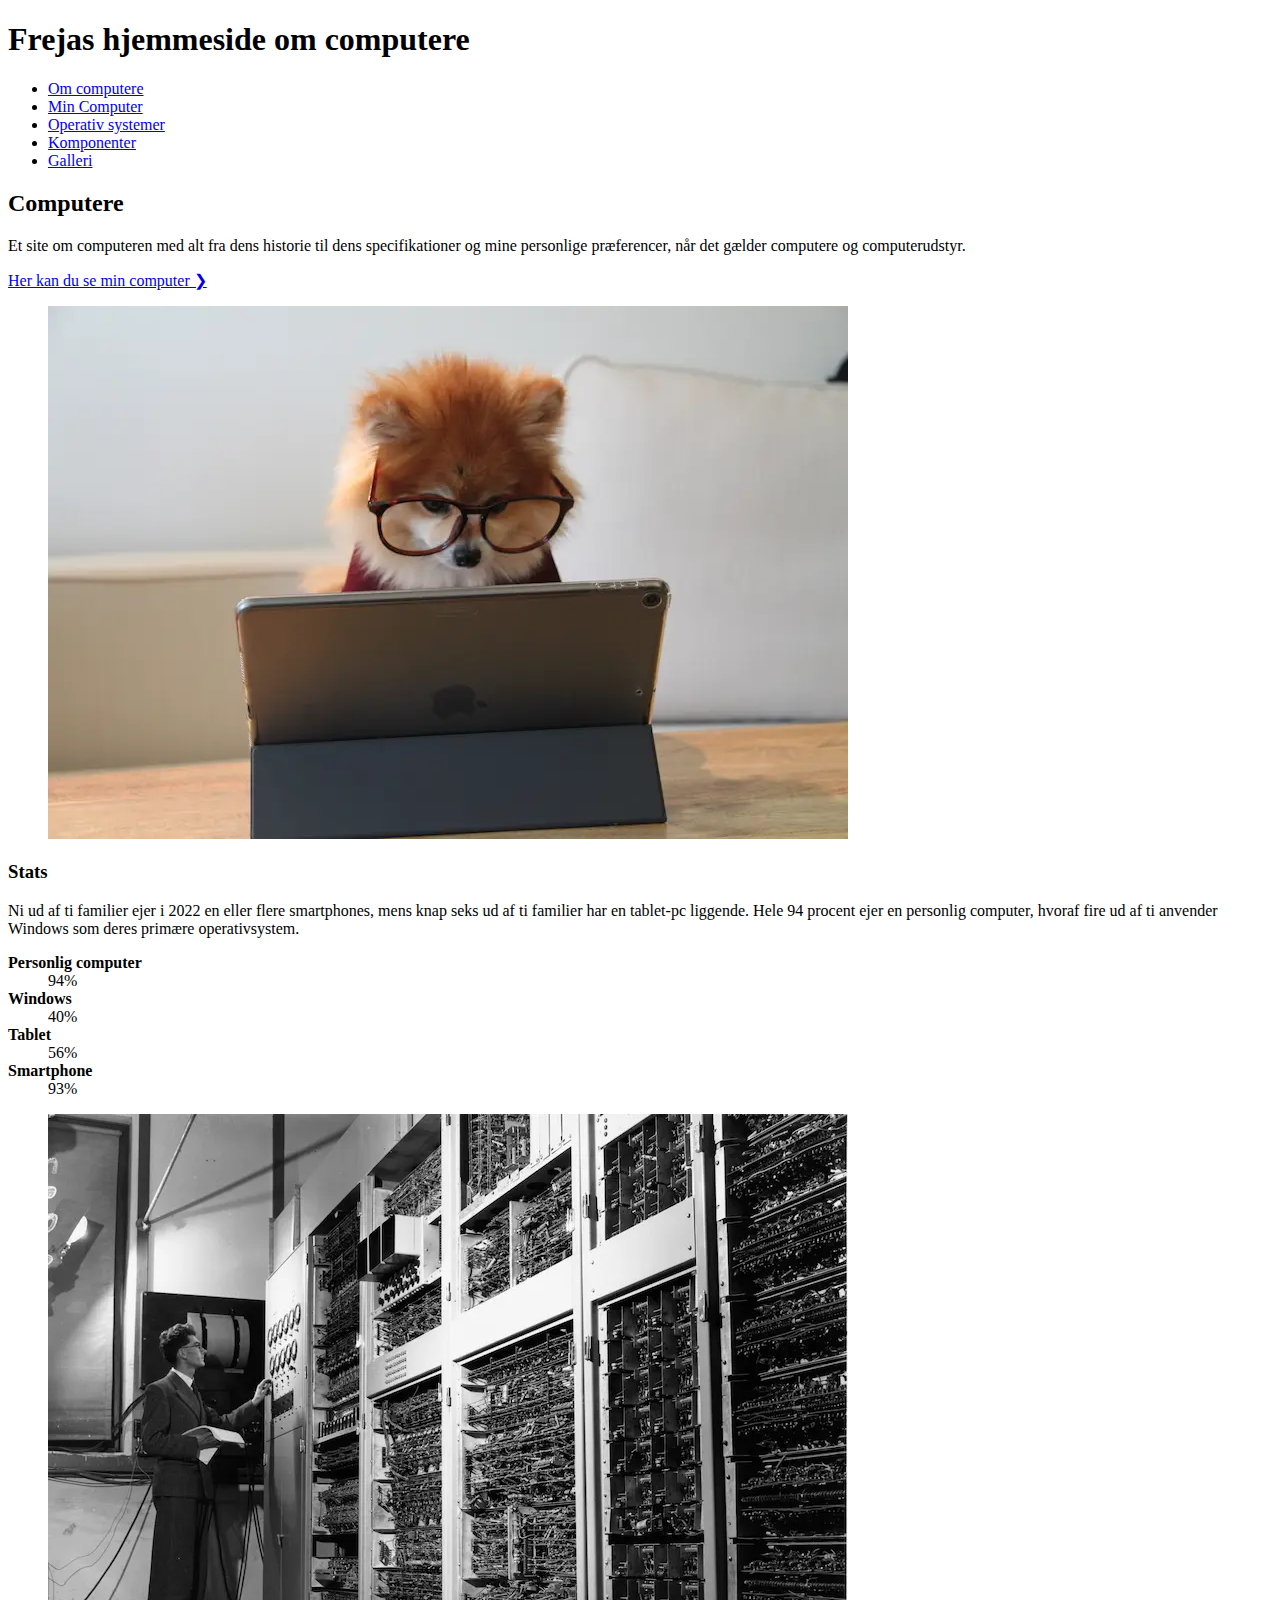
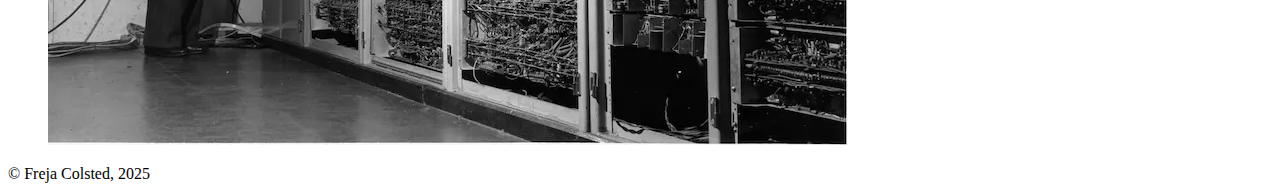
<file: index.html>
<!DOCTYPE html>
<html lang="da">
  <head>
    <meta charset="UTF-8" />
    <meta name="viewport" content="width=device-width, initial-scale=1.0" />
    <title>Lidt om computere</title>
    <link rel="stylesheet" href="CSS/style.css" />
    <link rel="preconnect" href="https://fonts.googleapis.com" />
    <link rel="preconnect" href="https://fonts.gstatic.com" crossorigin />
    <link href="https://fonts.googleapis.com/css2?family=Rubik+Iso&family=Story+Script&display=swap" rel="stylesheet" />
    <link rel="preconnect" href="https://fonts.googleapis.com" />
    <link rel="preconnect" href="https://fonts.gstatic.com" crossorigin />
    <link href="https://fonts.googleapis.com/css2?family=Rubik+Iso&family=Story+Script&family=Zain:ital,wght@0,200;0,300;0,400;0,700;0,800;0,900;1,300;1,400&display=swap" rel="stylesheet" />
    <link rel="preconnect" href="https://fonts.googleapis.com" />
    <link rel="preconnect" href="https://fonts.gstatic.com" crossorigin />
    <link href="https://fonts.googleapis.com/css2?family=Noticia+Text:ital,wght@0,400;0,700;1,400;1,700&family=Nunito:ital,wght@0,200..1000;1,200..1000&family=Trykker&display=swap" rel="stylesheet" />
    <meta name="robots" content="noindex" />
  </head>
  <body>
    <header>
      <h1>Frejas hjemmeside om computere</h1>
      <nav>
        <ul>
          <li><a href="#">Om computere</a></li>
          <li><a href="min_computer.html">Min Computer</a></li>
          <li><a href="operativsystemer.html">Operativ systemer</a></li>
          <li><a href="komponenter.html">Komponenter</a></li>
          <li><a href="galleri.html">Galleri</a></li>
        </ul>
      </nav>
    </header>
    <main>
      <h2>Computere</h2>
      <p>Et site om computeren med alt fra dens historie til dens specifikationer og mine personlige præferencer, når det gælder computere og computerudstyr.</p>
      <a href="min_computer.html" class="button">Her kan du se min computer &#x276F;</a>

      <figure>
        <img src="Images/mac.webp" alt="Hund med tablet" />
      </figure>
      <h3>Stats</h3>
      <p>Ni ud af ti familier ejer i 2022 en eller flere smartphones, mens knap seks ud af ti familier har en tablet-pc liggende. Hele 94 procent ejer en personlig computer, hvoraf fire ud af ti anvender Windows som deres primære operativsystem.</p>
      <dl>
        <dt><strong>Personlig computer</strong></dt>
        <dd>94%</dd>
        <dt><strong>Windows</strong></dt>
        <dd>40%</dd>
        <dt><strong>Tablet</strong></dt>
        <dd>56%</dd>
        <dt><strong>Smartphone</strong></dt>
        <dd>93%</dd>
      </dl>
      <figure>
        <img src="Images/computer-old.webp" alt="Old computer system" />
      </figure>
    </main>
    <footer>&#169; Freja Colsted, 2025</footer>
  </body>
</html>
</file>
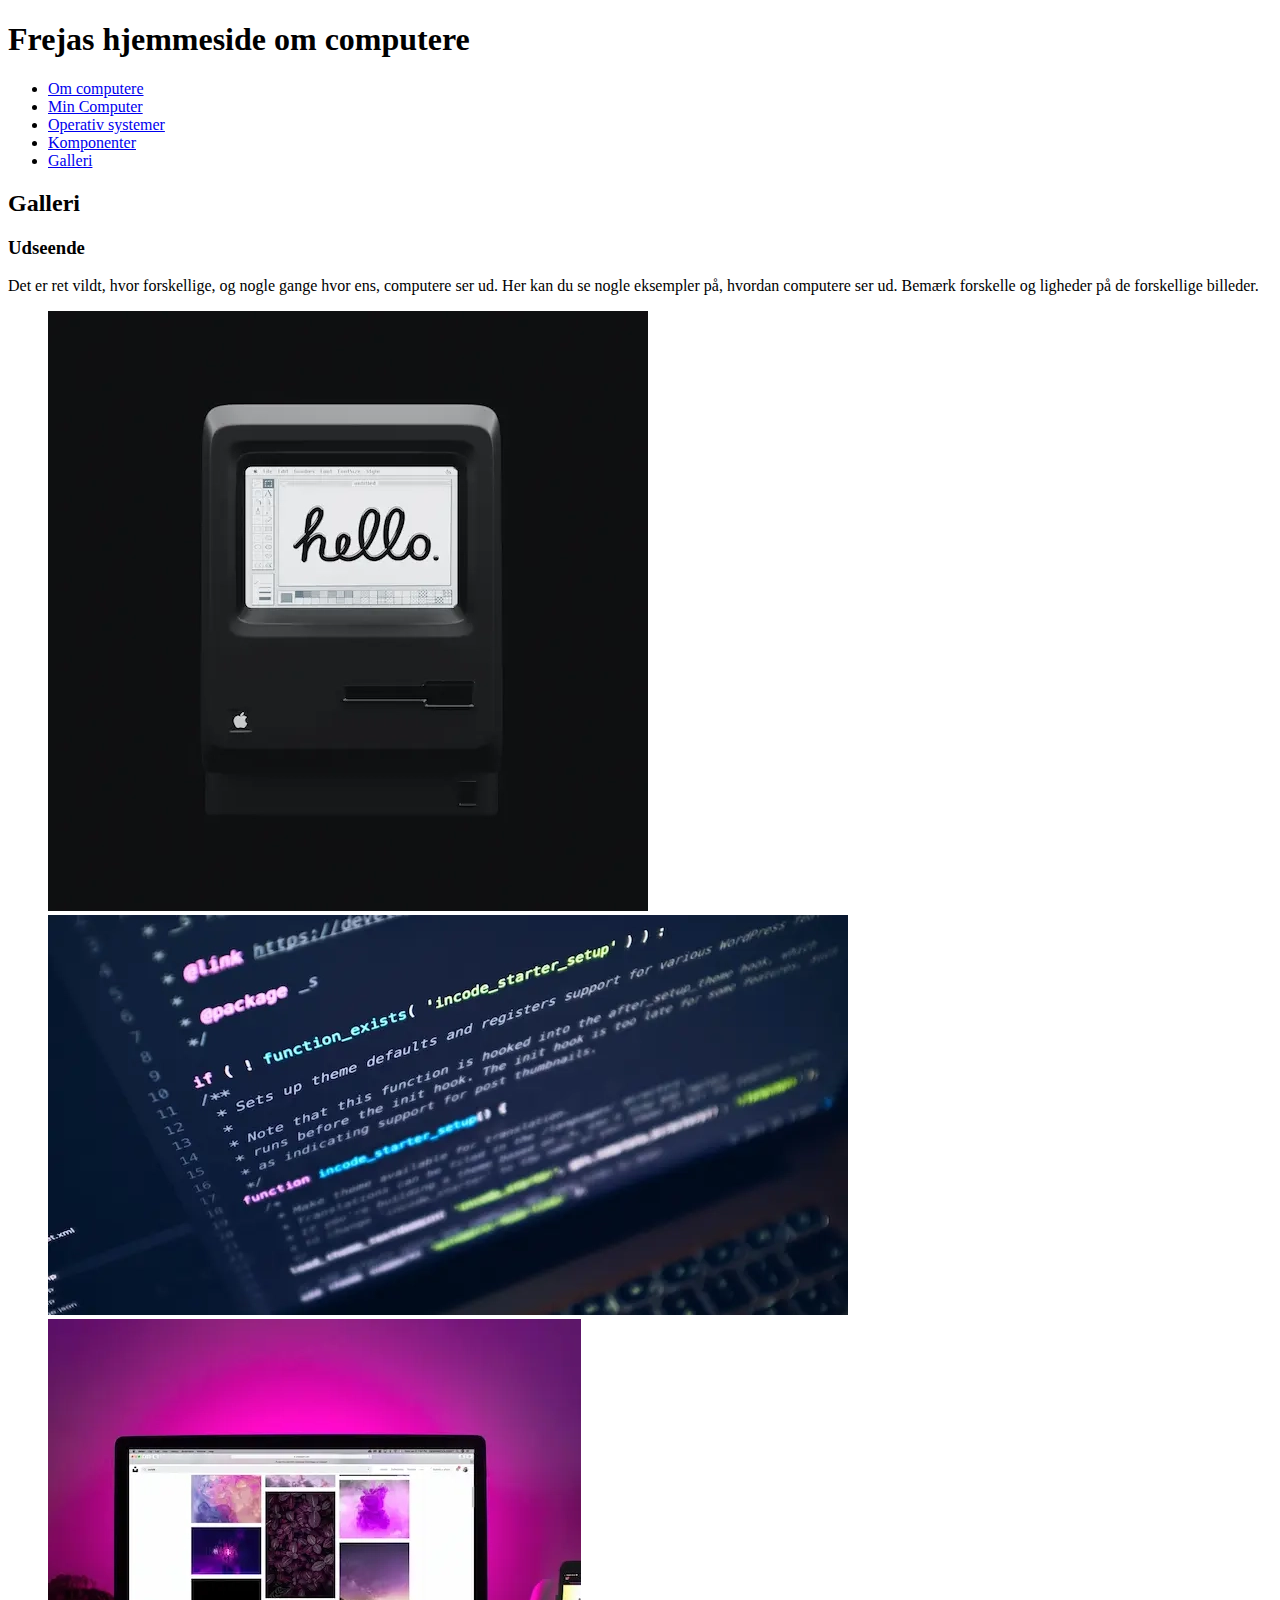
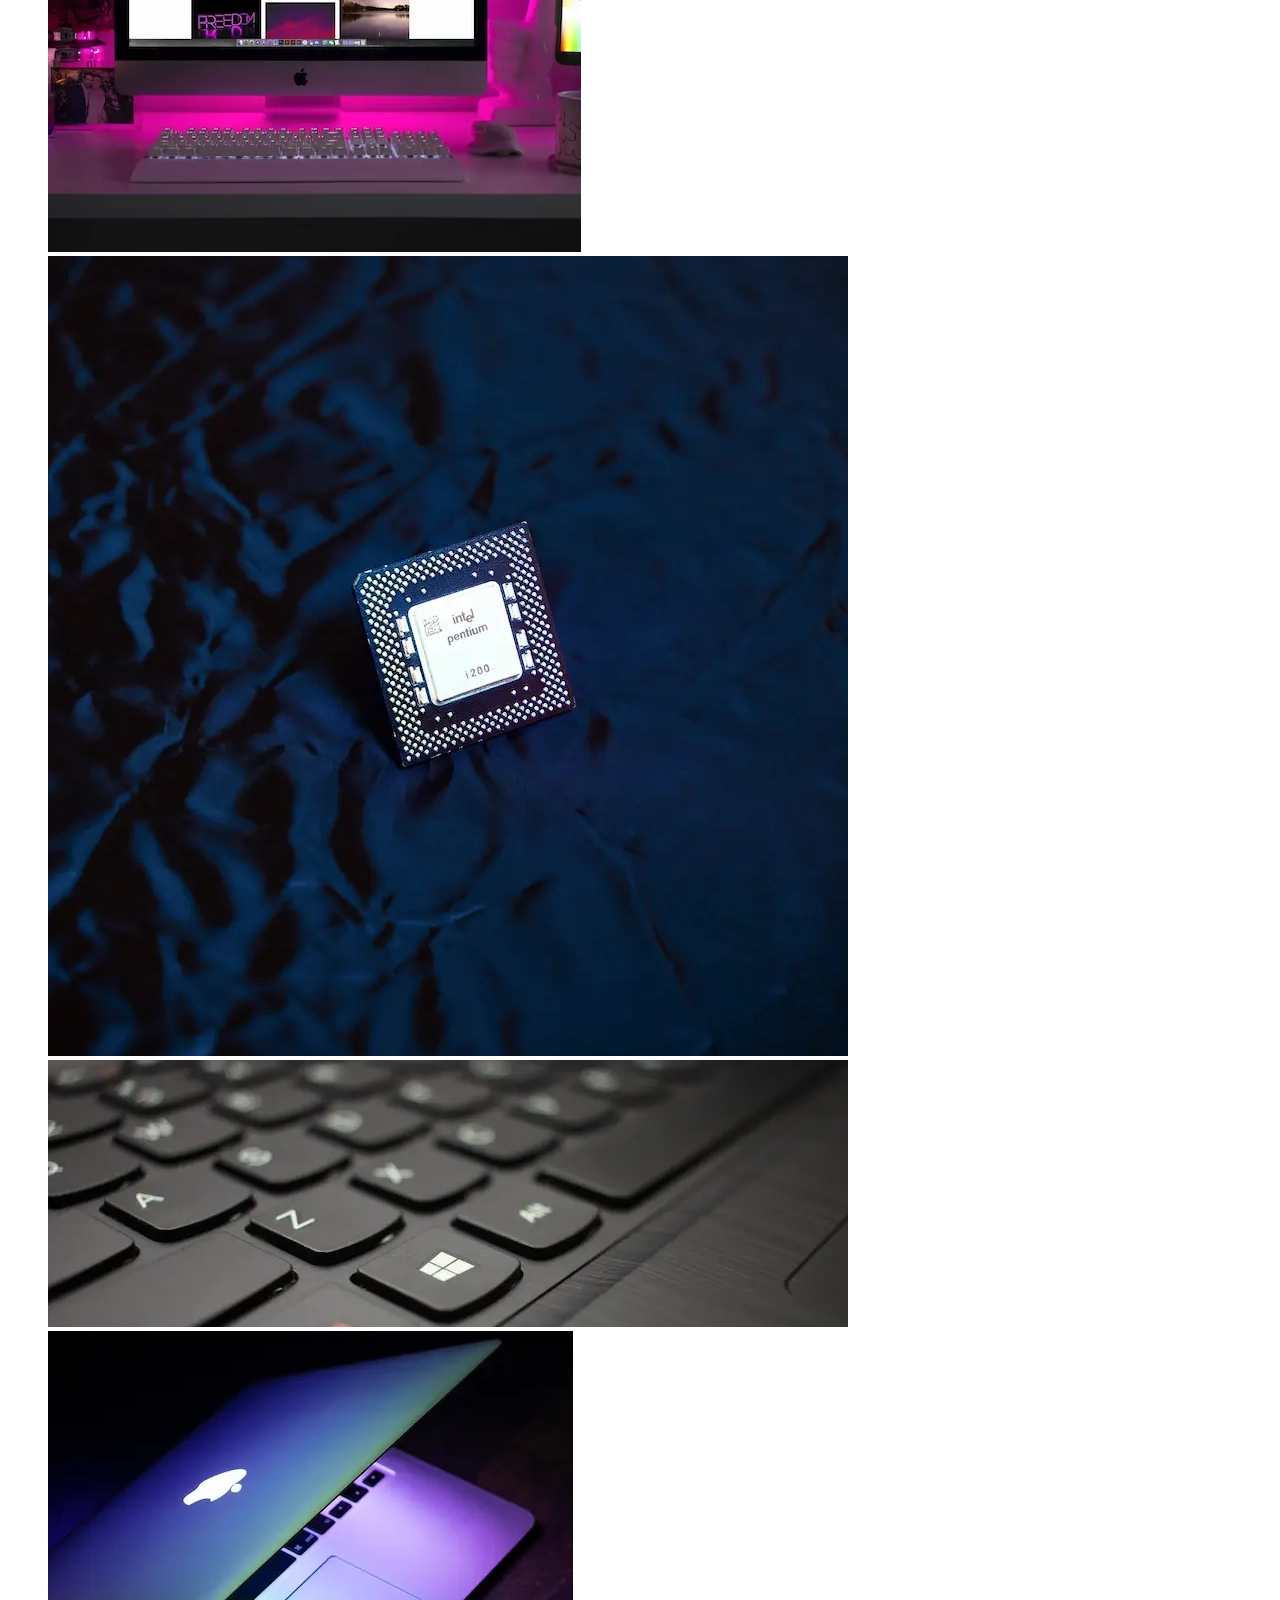
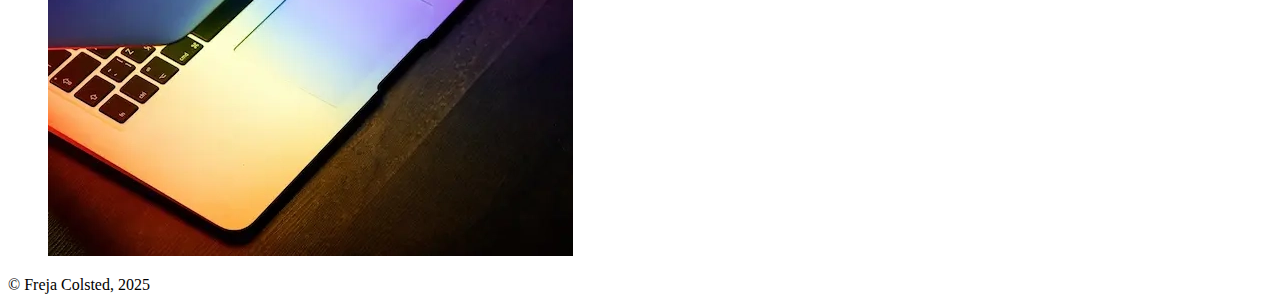
<file: galleri.html>
<!DOCTYPE html>
<html lang="da">
  <head>
    <meta charset="UTF-8" />
    <meta name="viewport" content="width=device-width, initial-scale=1.0" />
    <title>Galleri</title>
    <link rel="stylesheet" href="CSS/style.css" />
    <link rel="preconnect" href="https://fonts.googleapis.com" />
    <link rel="preconnect" href="https://fonts.gstatic.com" crossorigin />
    <link href="https://fonts.googleapis.com/css2?family=Rubik+Iso&family=Story+Script&display=swap" rel="stylesheet" />
    <link rel="preconnect" href="https://fonts.googleapis.com" />
    <link rel="preconnect" href="https://fonts.gstatic.com" crossorigin />
    <link href="https://fonts.googleapis.com/css2?family=Rubik+Iso&family=Story+Script&family=Zain:ital,wght@0,200;0,300;0,400;0,700;0,800;0,900;1,300;1,400&display=swap" rel="stylesheet" />
    <link rel="preconnect" href="https://fonts.googleapis.com" />
    <link rel="preconnect" href="https://fonts.gstatic.com" crossorigin />
    <link href="https://fonts.googleapis.com/css2?family=Noticia+Text:ital,wght@0,400;0,700;1,400;1,700&family=Nunito:ital,wght@0,200..1000;1,200..1000&family=Trykker&display=swap" rel="stylesheet" />
    <meta name="robots" content="noindex" />
  </head>
  <body>
    <header>
      <h1>Frejas hjemmeside om computere</h1>
      <nav>
        <ul>
          <li><a href="index.html">Om computere</a></li>
          <li><a href="min_computer.html">Min Computer</a></li>
          <li><a href="operativsystemer.html">Operativ systemer</a></li>
          <li><a href="komponenter.html">Komponenter</a></li>
          <li><a href="#">Galleri</a></li>
        </ul>
      </nav>
    </header>
    <main>
      <h2>Galleri</h2>
      <h3>Udseende</h3>
      <p>Det er ret vildt, hvor forskellige, og nogle gange hvor ens, computere ser ud. Her kan du se nogle eksempler på, hvordan computere ser ud. Bemærk forskelle og ligheder på de forskellige billeder.</p>
      <figure>
        <img src="Images/galleri/apple-84.webp" alt="Gammel apple computer" />
        <img src="Images/galleri/code.webp" alt="Kode" />
        <img src="Images/galleri/desktop-setup.webp" alt="Computer setup" />
        <img src="Images/galleri/intel-chip.webp" alt="Intel Chip" />
        <img src="Images/galleri/keyboard.webp" alt="Keyboard" />
        <img src="Images/galleri/macbook.webp" alt="Macbook" />
      </figure>
    </main>
    <footer>&#169; Freja Colsted, 2025</footer>
  </body>
</html>
</file>
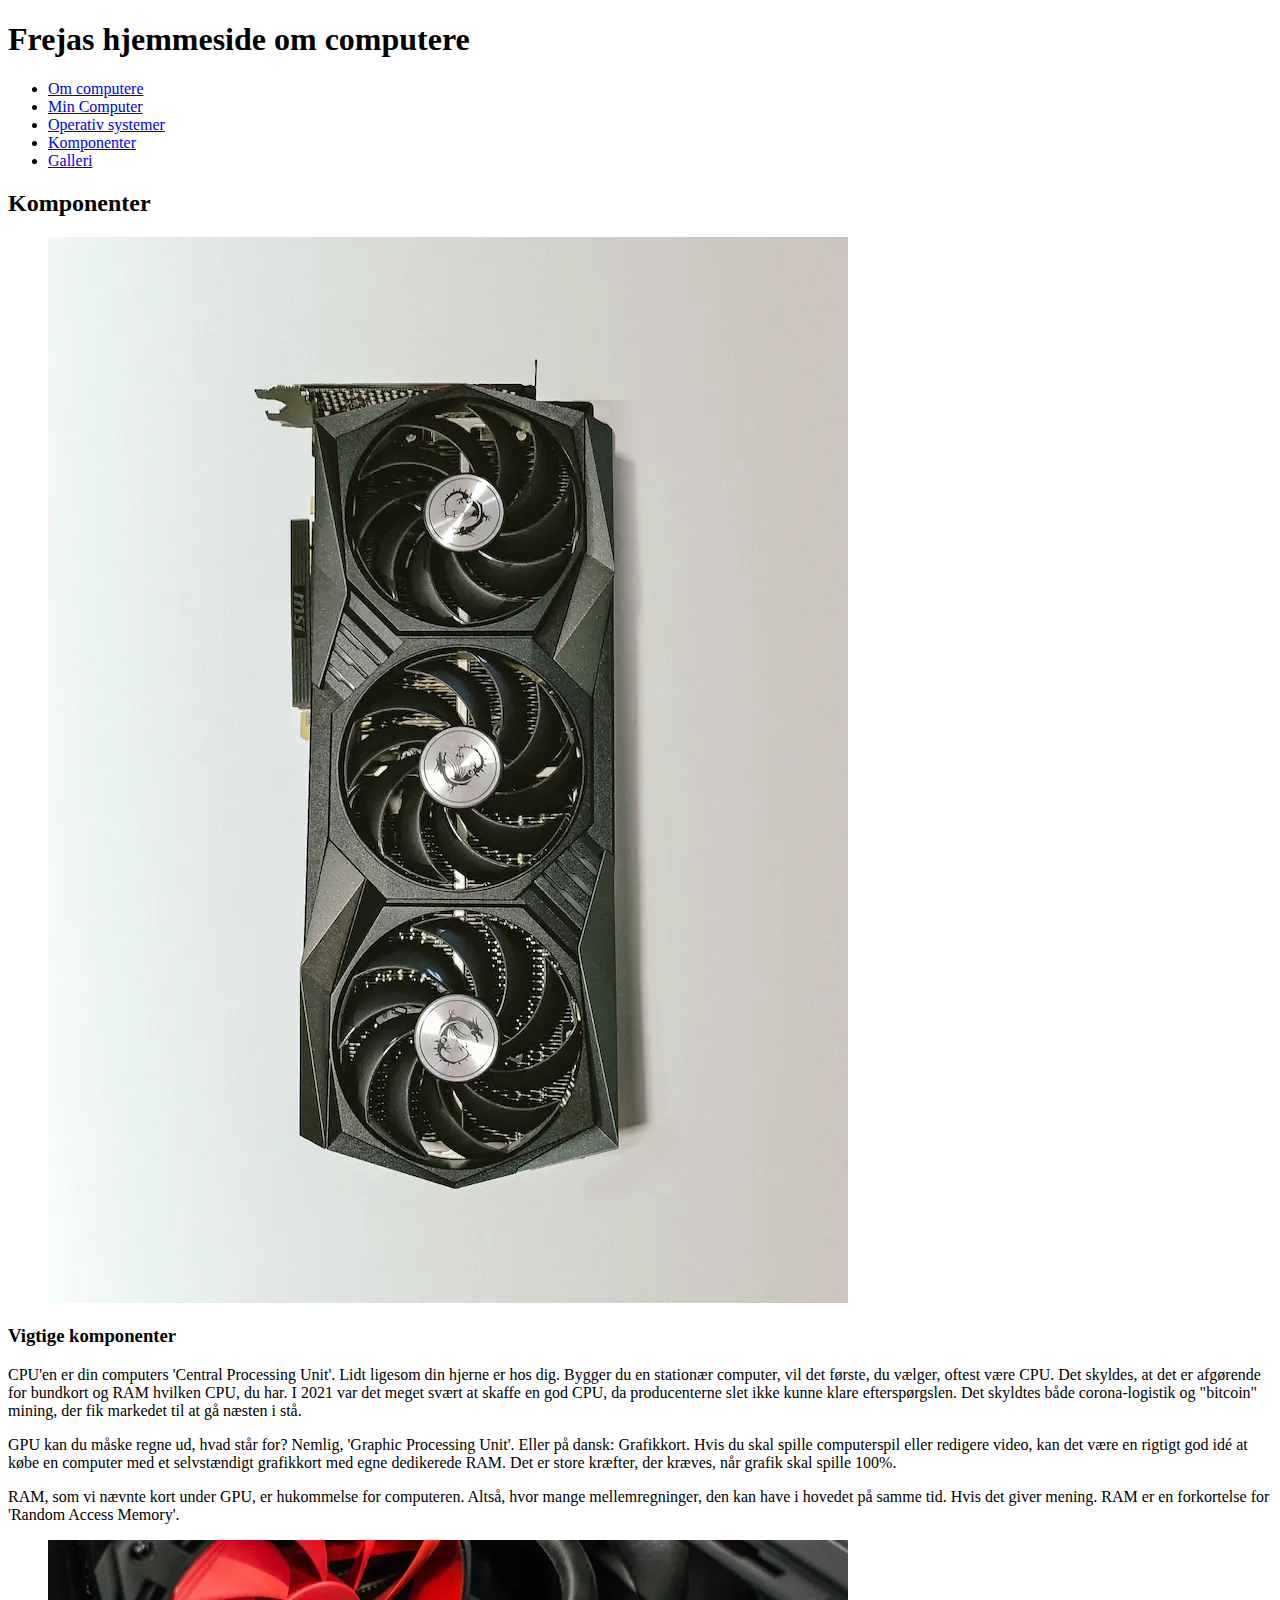
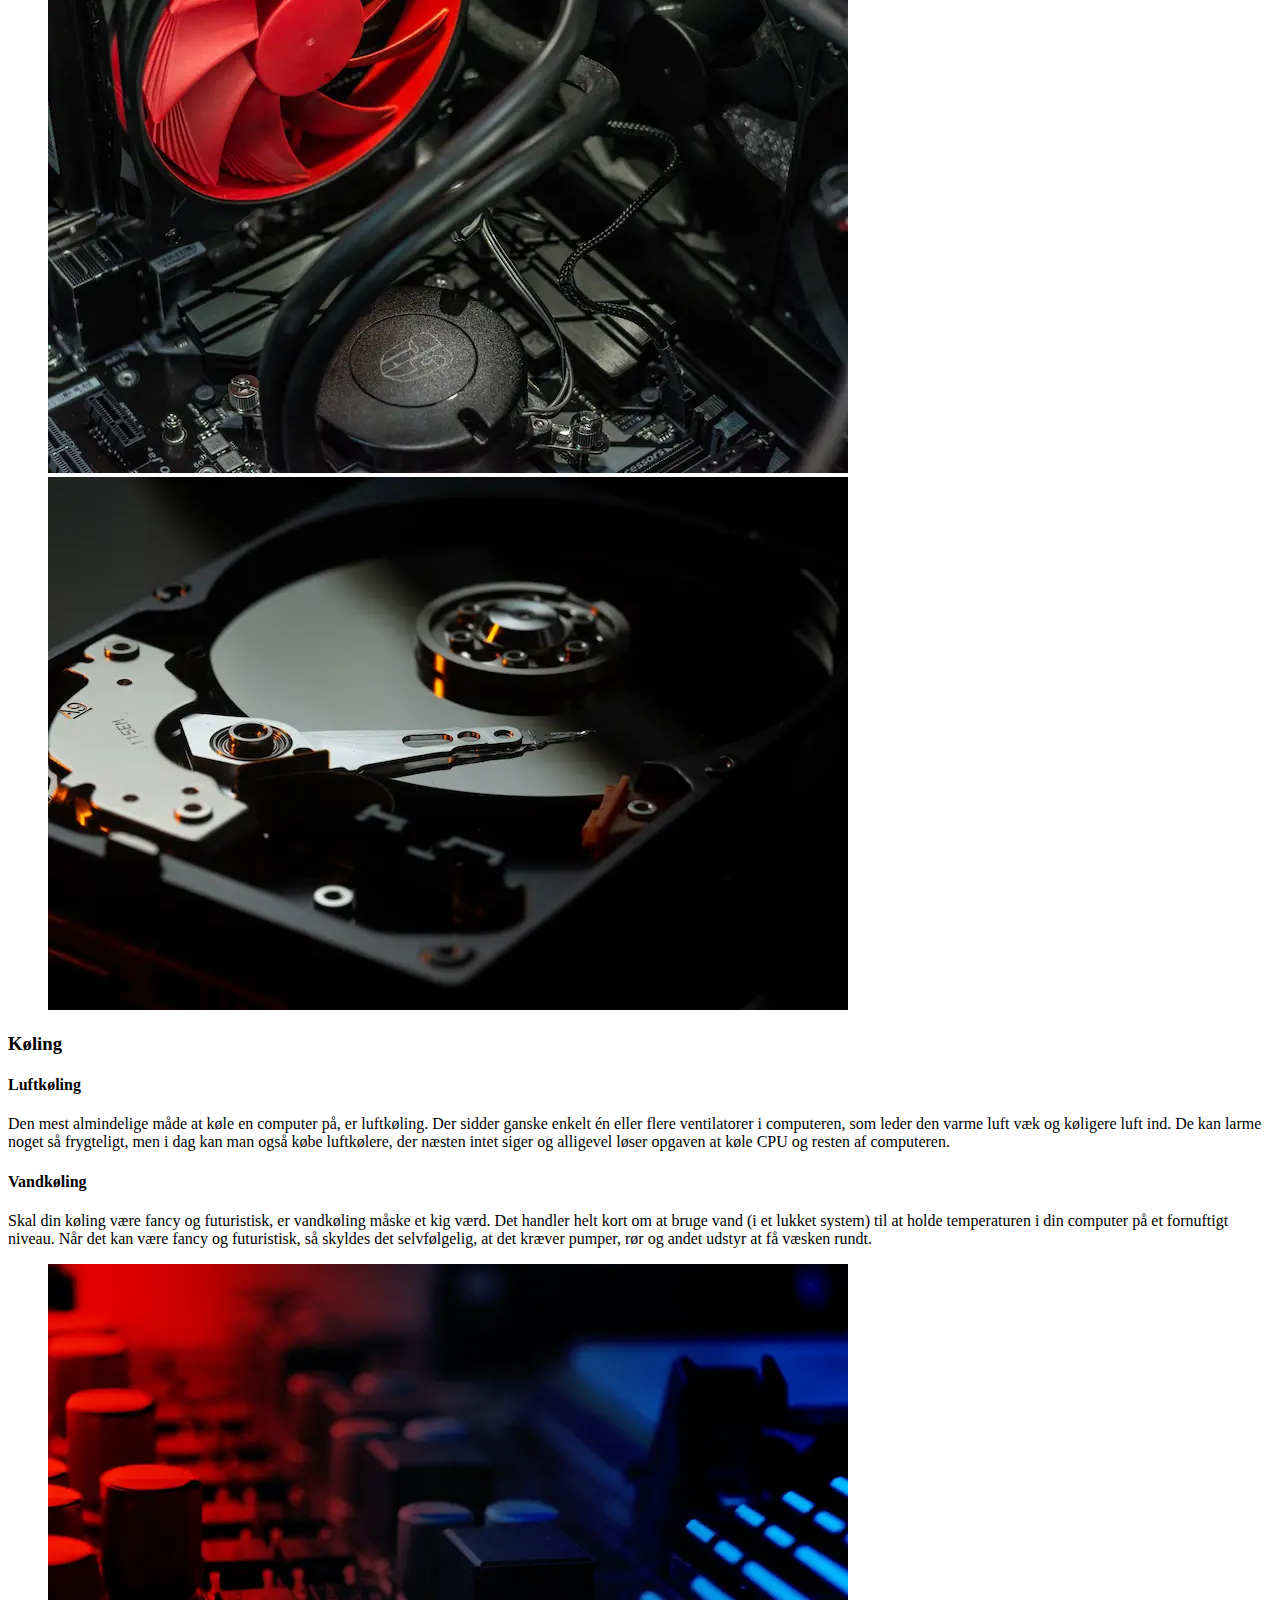
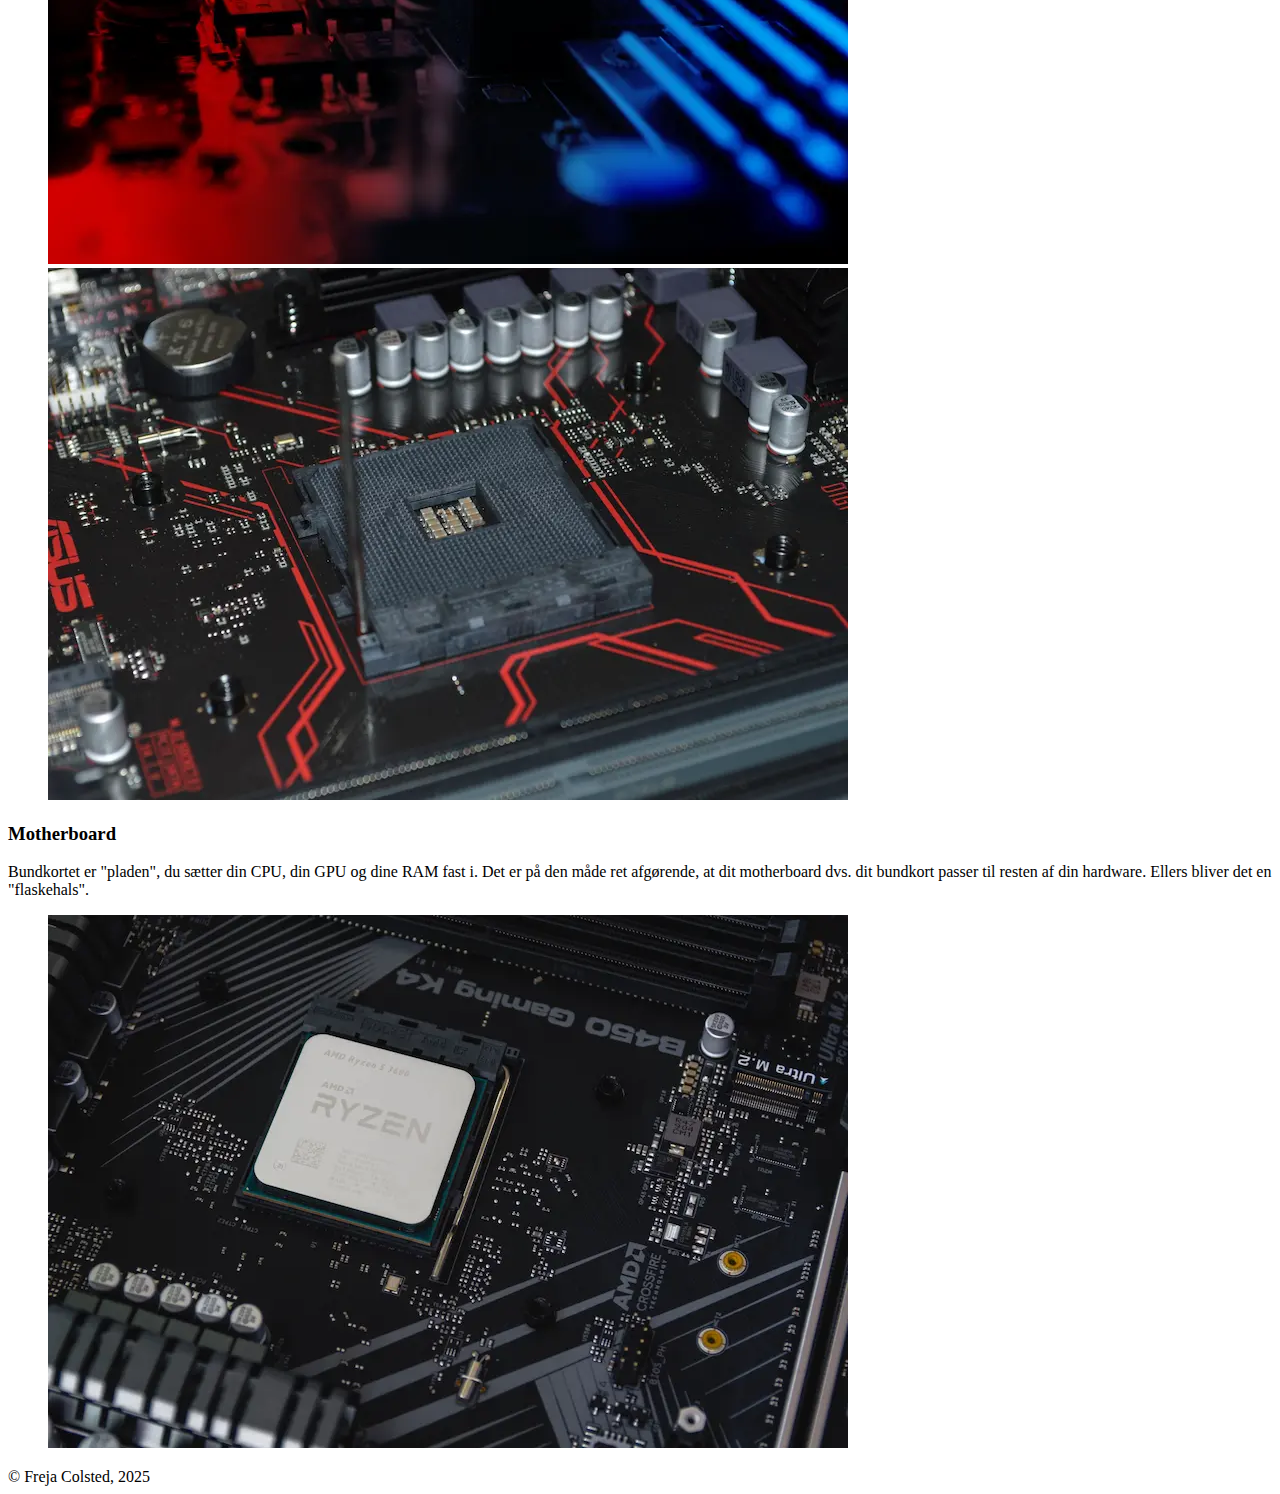
<file: komponenter.html>
<!DOCTYPE html>
<html lang="da">
  <head>
    <meta charset="UTF-8" />
    <meta name="viewport" content="width=device-width, initial-scale=1.0" />
    <title>Komponenter</title>
    <link rel="stylesheet" href="CSS/style.css" />
    <link rel="preconnect" href="https://fonts.googleapis.com" />
    <link rel="preconnect" href="https://fonts.gstatic.com" crossorigin />
    <link href="https://fonts.googleapis.com/css2?family=Rubik+Iso&family=Story+Script&display=swap" rel="stylesheet" />
    <link rel="preconnect" href="https://fonts.googleapis.com" />
    <link rel="preconnect" href="https://fonts.gstatic.com" crossorigin />
    <link href="https://fonts.googleapis.com/css2?family=Rubik+Iso&family=Story+Script&family=Zain:ital,wght@0,200;0,300;0,400;0,700;0,800;0,900;1,300;1,400&display=swap" rel="stylesheet" />
    <link rel="preconnect" href="https://fonts.googleapis.com" />
    <link rel="preconnect" href="https://fonts.gstatic.com" crossorigin />
    <link href="https://fonts.googleapis.com/css2?family=Noticia+Text:ital,wght@0,400;0,700;1,400;1,700&family=Nunito:ital,wght@0,200..1000;1,200..1000&family=Trykker&display=swap" rel="stylesheet" />
    <meta name="robots" content="noindex" />
  </head>
  <body>
    <header>
      <h1>Frejas hjemmeside om computere</h1>
      <nav>
        <ul>
          <li><a href="index.html">Om computere</a></li>
          <li><a href="min_computer.html">Min Computer</a></li>
          <li><a href="operativsystemer.html">Operativ systemer</a></li>
          <li><a href="#">Komponenter</a></li>
          <li><a href="galleri.html">Galleri</a></li>
        </ul>
      </nav>
    </header>
    <main>
      <h2>Komponenter</h2>
      <figure>
        <img src="Images/komponenter/grafikkort.webp" alt="grafikkort" />
      </figure>
      <h3>Vigtige komponenter</h3>
      <p>
        CPU'en er din computers 'Central Processing Unit'. Lidt ligesom din hjerne er hos dig. Bygger du en stationær computer, vil det første, du vælger, oftest være CPU. Det skyldes, at det er afgørende for bundkort og RAM hvilken CPU, du har. I
        2021 var det meget svært at skaffe en god CPU, da producenterne slet ikke kunne klare efterspørgslen. Det skyldtes både corona-logistik og "bitcoin" mining, der fik markedet til at gå næsten i stå.
      </p>
      <p>
        GPU kan du måske regne ud, hvad står for? Nemlig, 'Graphic Processing Unit'. Eller på dansk: Grafikkort. Hvis du skal spille computerspil eller redigere video, kan det være en rigtigt god idé at købe en computer med et selvstændigt grafikkort
        med egne dedikerede RAM. Det er store kræfter, der kræves, når grafik skal spille 100%.
      </p>
      <p>RAM, som vi nævnte kort under GPU, er hukommelse for computeren. Altså, hvor mange mellemregninger, den kan have i hovedet på samme tid. Hvis det giver mening. RAM er en forkortelse for 'Random Access Memory'.</p>
      <figure>
        <img src="Images/komponenter/luft.webp" alt="Luftkøling" />
        <img src="Images/komponenter/vand.webp" alt="Vandkøling" />
      </figure>
      <h3>Køling</h3>
      <h4>Luftkøling</h4>
      <p>
        Den mest almindelige måde at køle en computer på, er luftkøling. Der sidder ganske enkelt én eller flere ventilatorer i computeren, som leder den varme luft væk og køligere luft ind. De kan larme noget så frygteligt, men i dag kan man også
        købe luftkølere, der næsten intet siger og alligevel løser opgaven at køle CPU og resten af computeren.
      </p>
      <h4>Vandkøling</h4>
      <p>
        Skal din køling være fancy og futuristisk, er vandkøling måske et kig værd. Det handler helt kort om at bruge vand (i et lukket system) til at holde temperaturen i din computer på et fornuftigt niveau. Når det kan være fancy og futuristisk,
        så skyldes det selvfølgelig, at det kræver pumper, rør og andet udstyr at få væsken rundt.
      </p>
      <figure>
        <img src="Images/komponenter/motherboard1.webp" alt="Motherboard" />
        <img src="Images/komponenter/motherboard2.webp" alt="Motherboard" />
      </figure>
      <h3>Motherboard</h3>
      <p>Bundkortet er "pladen", du sætter din CPU, din GPU og dine RAM fast i. Det er på den måde ret afgørende, at dit motherboard dvs. dit bundkort passer til resten af din hardware. Ellers bliver det en "flaskehals".</p>
      <figure>
        <img src="Images/komponenter/processor.webp" alt="Processor" />
      </figure>
    </main>
    <footer>&#169; Freja Colsted, 2025</footer>
  </body>
</html>
</file>
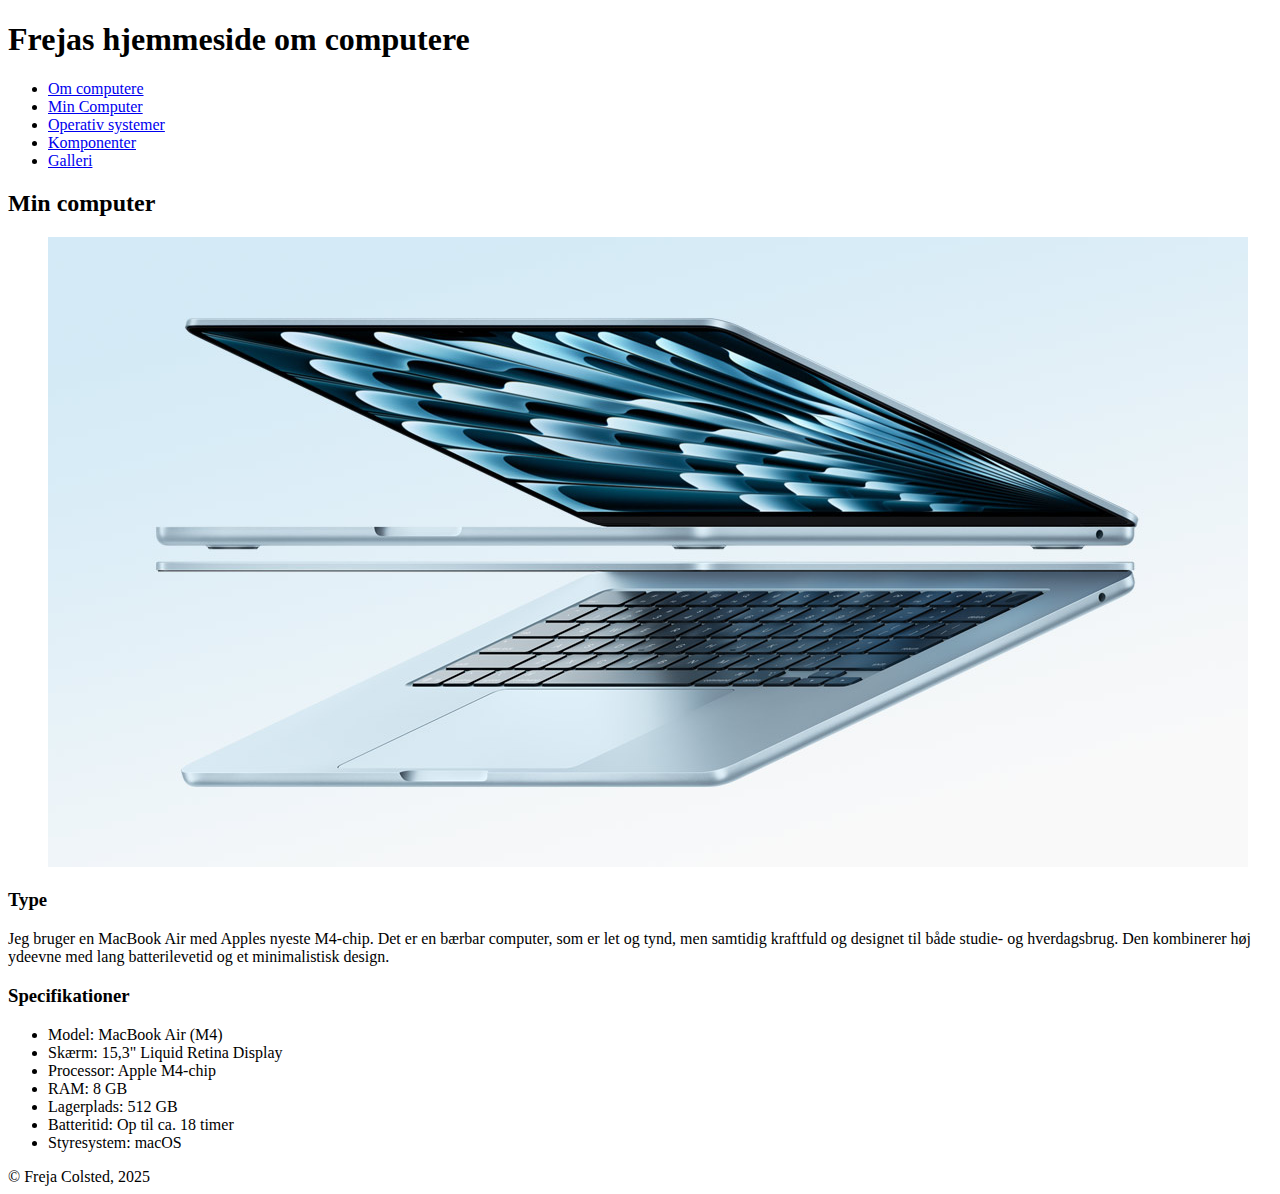
<file: min_computer.html>
<!DOCTYPE html>
<html lang="da">
  <head>
    <meta charset="UTF-8" />
    <meta name="viewport" content="width=device-width, initial-scale=1.0" />
    <title>Min computer</title>
    <link rel="stylesheet" href="CSS/style.css" />
    <link rel="preconnect" href="https://fonts.googleapis.com" />
    <link rel="preconnect" href="https://fonts.gstatic.com" crossorigin />
    <link href="https://fonts.googleapis.com/css2?family=Rubik+Iso&family=Story+Script&display=swap" rel="stylesheet" />
    <link rel="preconnect" href="https://fonts.googleapis.com" />
    <link rel="preconnect" href="https://fonts.gstatic.com" crossorigin />
    <link href="https://fonts.googleapis.com/css2?family=Rubik+Iso&family=Story+Script&family=Zain:ital,wght@0,200;0,300;0,400;0,700;0,800;0,900;1,300;1,400&display=swap" rel="stylesheet" />
    <link rel="preconnect" href="https://fonts.googleapis.com" />
    <link rel="preconnect" href="https://fonts.gstatic.com" crossorigin />
    <link href="https://fonts.googleapis.com/css2?family=Noticia+Text:ital,wght@0,400;0,700;1,400;1,700&family=Nunito:ital,wght@0,200..1000;1,200..1000&family=Trykker&display=swap" rel="stylesheet" />
    <meta name="robots" content="noindex" />
  </head>
  <body>
    <header>
      <h1>Frejas hjemmeside om computere</h1>
      <nav>
        <ul>
          <li><a href="index.html">Om computere</a></li>
          <li><a href="#">Min Computer</a></li>
          <li><a href="operativsystemer.html">Operativ systemer</a></li>
          <li><a href="komponenter.html">Komponenter</a></li>
          <li><a href="galleri.html">Galleri</a></li>
        </ul>
      </nav>
    </header>
    <main>
      <h2>Min computer</h2>
      <figure>
        <img src="Images/macbook-air-og-202503.jpeg" alt="Macbook air M4 i farven skyblue" />
      </figure>
      <h3>Type</h3>
      <p>
        Jeg bruger en MacBook Air med Apples nyeste M4-chip. Det er en bærbar computer, som er let og tynd, men samtidig kraftfuld og designet til både studie- og hverdagsbrug. Den kombinerer høj ydeevne med lang batterilevetid og et minimalistisk
        design.
      </p>
      <h3>Specifikationer</h3>
      <ul>
        <li>Model: MacBook Air (M4)</li>
        <li>Skærm: 15,3" Liquid Retina Display</li>
        <li>Processor: Apple M4-chip</li>
        <li>RAM: 8 GB</li>
        <li>Lagerplads: 512 GB</li>
        <li>Batteritid: Op til ca. 18 timer</li>
        <li>Styresystem: macOS</li>
      </ul>
    </main>
    <footer>&#169; Freja Colsted, 2025</footer>
  </body>
</html>
</file>
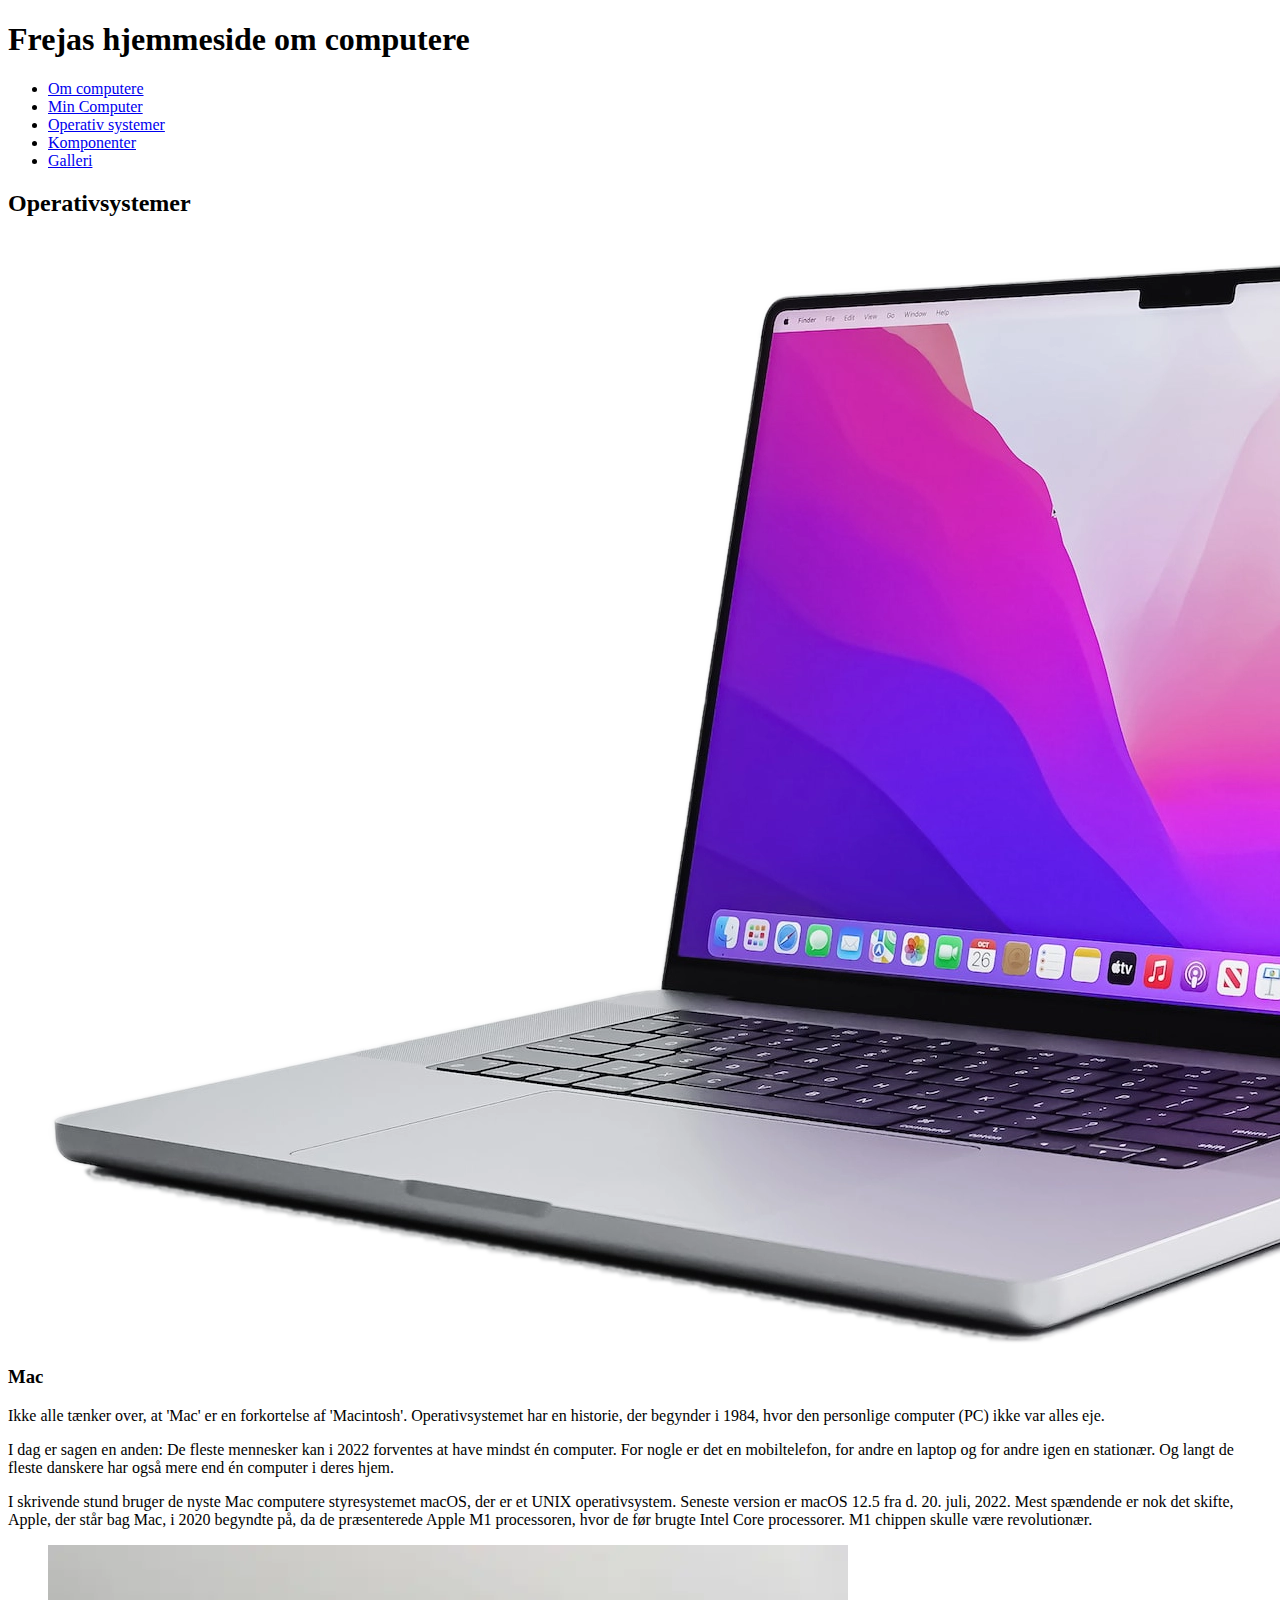
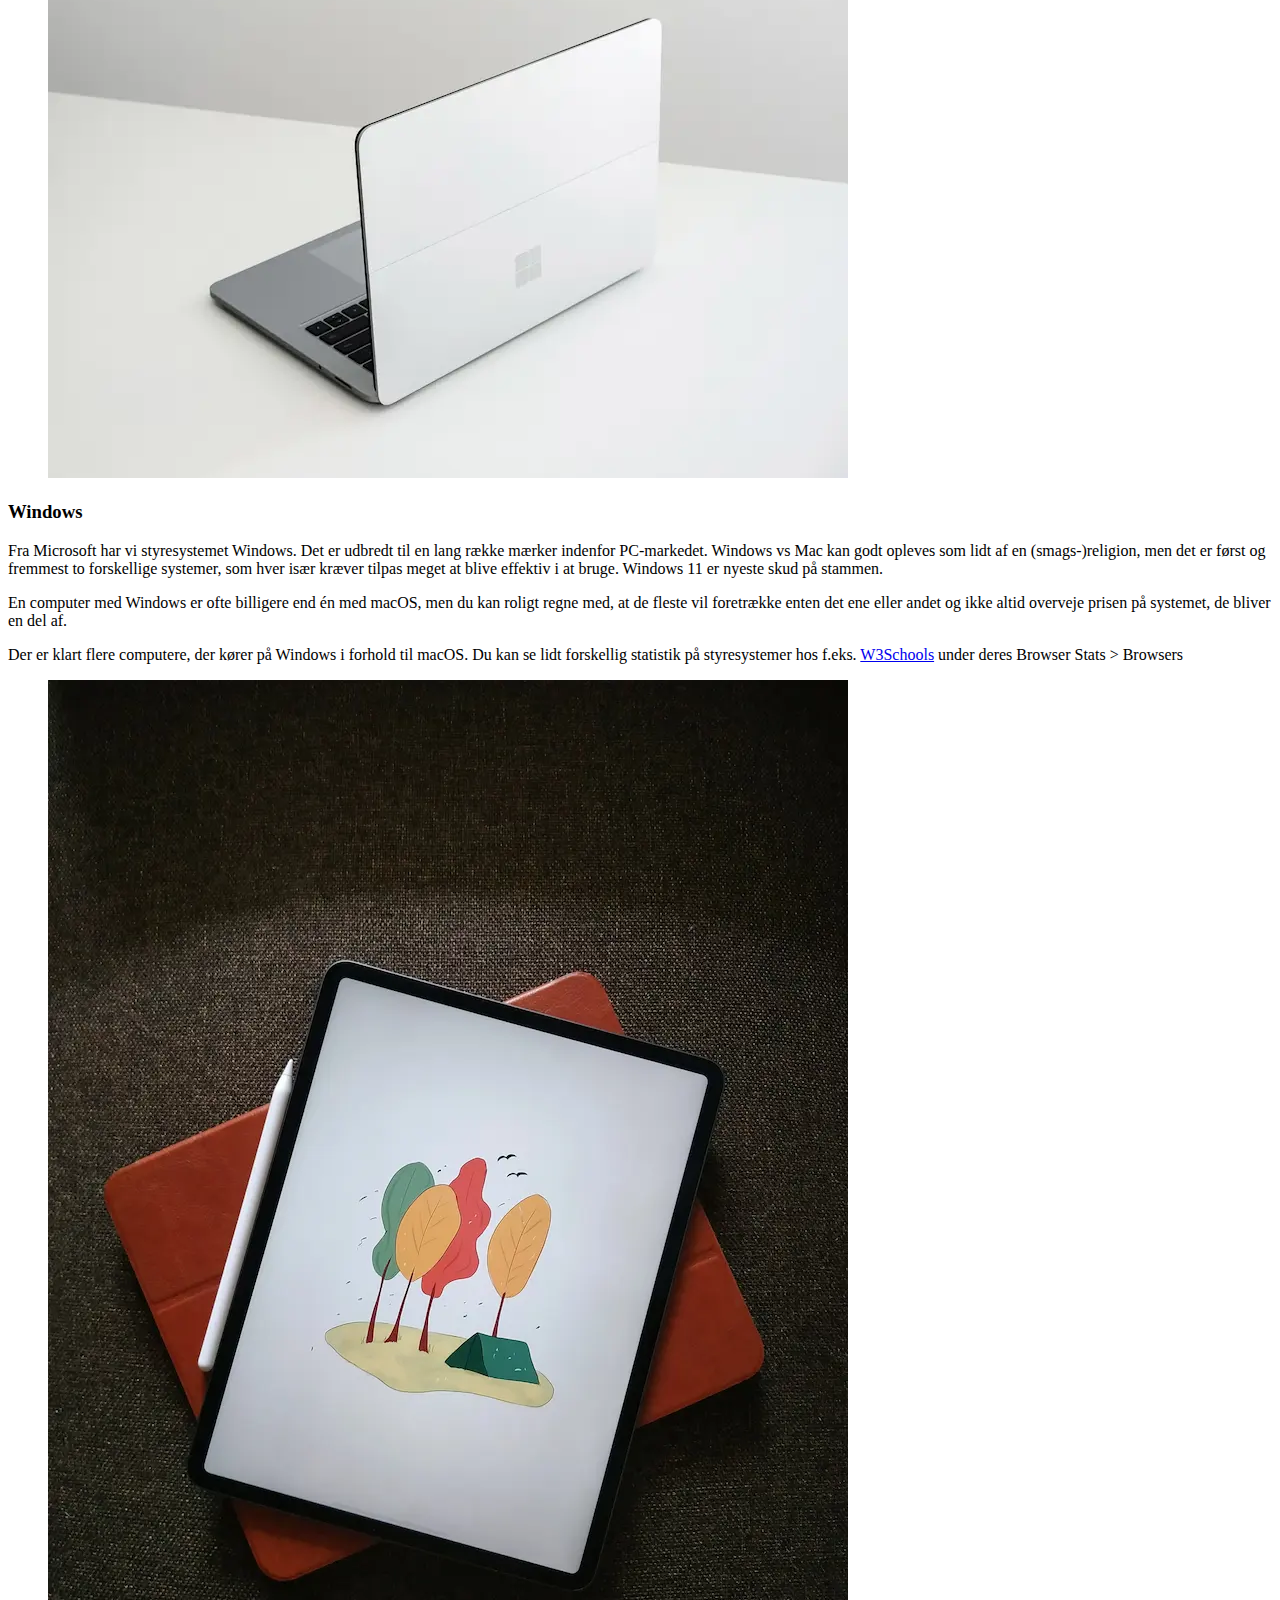
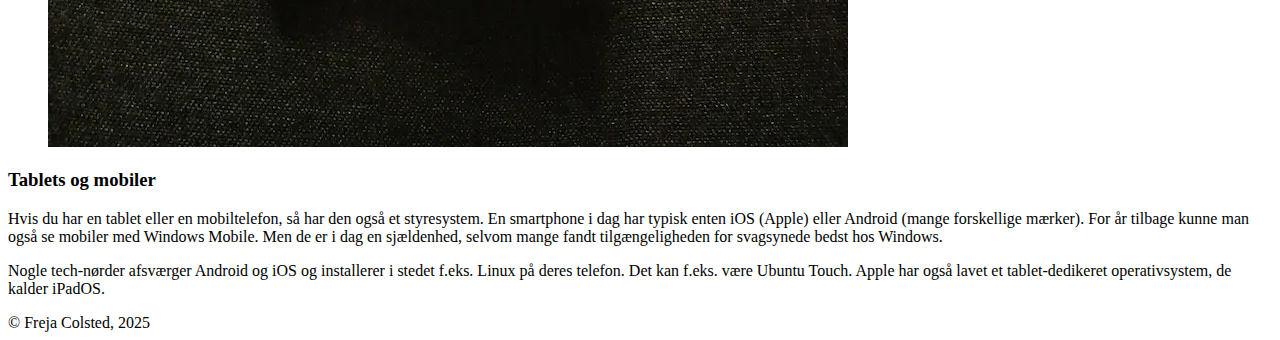
<file: operativsystemer.html>
<!DOCTYPE html>
<html lang="da">
  <head>
    <meta charset="UTF-8" />
    <meta name="viewport" content="width=device-width, initial-scale=1.0" />
    <title>Operativsystemer</title>
    <link rel="stylesheet" href="CSS/style.css" />
    <link rel="preconnect" href="https://fonts.googleapis.com" />
    <link rel="preconnect" href="https://fonts.gstatic.com" crossorigin />
    <link href="https://fonts.googleapis.com/css2?family=Rubik+Iso&family=Story+Script&display=swap" rel="stylesheet" />
    <link rel="preconnect" href="https://fonts.googleapis.com" />
    <link rel="preconnect" href="https://fonts.gstatic.com" crossorigin />
    <link href="https://fonts.googleapis.com/css2?family=Rubik+Iso&family=Story+Script&family=Zain:ital,wght@0,200;0,300;0,400;0,700;0,800;0,900;1,300;1,400&display=swap" rel="stylesheet" />
    <link rel="preconnect" href="https://fonts.googleapis.com" />
    <link rel="preconnect" href="https://fonts.gstatic.com" crossorigin />
    <link href="https://fonts.googleapis.com/css2?family=Noticia+Text:ital,wght@0,400;0,700;1,400;1,700&family=Nunito:ital,wght@0,200..1000;1,200..1000&family=Trykker&display=swap" rel="stylesheet" />
    <meta name="robots" content="noindex" />
  </head>
  <body>
    <header>
      <h1>Frejas hjemmeside om computere</h1>
      <nav>
        <ul>
          <li><a href="index.html">Om computere</a></li>
          <li><a href="min_computer.html">Min Computer</a></li>
          <li><a href="#">Operativ systemer</a></li>
          <li><a href="komponenter.html">Komponenter</a></li>
          <li><a href="galleri.html">Galleri</a></li>
        </ul>
      </nav>
    </header>
    <main>
      <h2>Operativsystemer</h2>
      <figure>
        <img src="Images/computer-cutout.webp" alt="Macbook" />
      </figure>
      <h3>Mac</h3>
      <p>Ikke alle tænker over, at 'Mac' er en forkortelse af 'Macintosh'. Operativsystemet har en historie, der begynder i 1984, hvor den personlige computer (PC) ikke var alles eje.</p>
      <p>
        I dag er sagen en anden: De fleste mennesker kan i 2022 forventes at have mindst én computer. For nogle er det en mobiltelefon, for andre en laptop og for andre igen en stationær. Og langt de fleste danskere har også mere end én computer i
        deres hjem.
      </p>
      <p>
        I skrivende stund bruger de nyste Mac computere styresystemet macOS, der er et UNIX operativsystem. Seneste version er macOS 12.5 fra d. 20. juli, 2022. Mest spændende er nok det skifte, Apple, der står bag Mac, i 2020 begyndte på, da de
        præsenterede Apple M1 processoren, hvor de før brugte Intel Core processorer. M1 chippen skulle være revolutionær.
      </p>
      <figure>
        <img src="Images/windows.webp" alt="Windows computer" />
      </figure>
      <h3>Windows</h3>
      <p>
        Fra Microsoft har vi styresystemet Windows. Det er udbredt til en lang række mærker indenfor PC-markedet. Windows vs Mac kan godt opleves som lidt af en (smags-)religion, men det er først og fremmest to forskellige systemer, som hver især
        kræver tilpas meget at blive effektiv i at bruge. Windows 11 er nyeste skud på stammen.
      </p>
      <p>En computer med Windows er ofte billigere end én med macOS, men du kan roligt regne med, at de fleste vil foretrække enten det ene eller andet og ikke altid overveje prisen på systemet, de bliver en del af.</p>
      <p>
        Der er klart flere computere, der kører på Windows i forhold til macOS. Du kan se lidt forskellig statistik på styresystemer hos f.eks. <a href="https://www.w3schools.com/browsers/browsers_os.asp">W3Schools</a> under deres Browser Stats >
        Browsers
      </p>
      <figure>
        <img src="Images/tablet.webp" alt="Tablet" />
      </figure>
      <h3>Tablets og mobiler</h3>
      <p>
        Hvis du har en tablet eller en mobiltelefon, så har den også et styresystem. En smartphone i dag har typisk enten iOS (Apple) eller Android (mange forskellige mærker). For år tilbage kunne man også se mobiler med Windows Mobile. Men de er i
        dag en sjældenhed, selvom mange fandt tilgængeligheden for svagsynede bedst hos Windows.
      </p>
      <p>Nogle tech-nørder afsværger Android og iOS og installerer i stedet f.eks. Linux på deres telefon. Det kan f.eks. være Ubuntu Touch. Apple har også lavet et tablet-dedikeret operativsystem, de kalder iPadOS.</p>
    </main>
    <footer>&#169; Freja Colsted, 2025</footer>
  </body>
</html>
</file>
<file: CSS/style.css>

</file>
